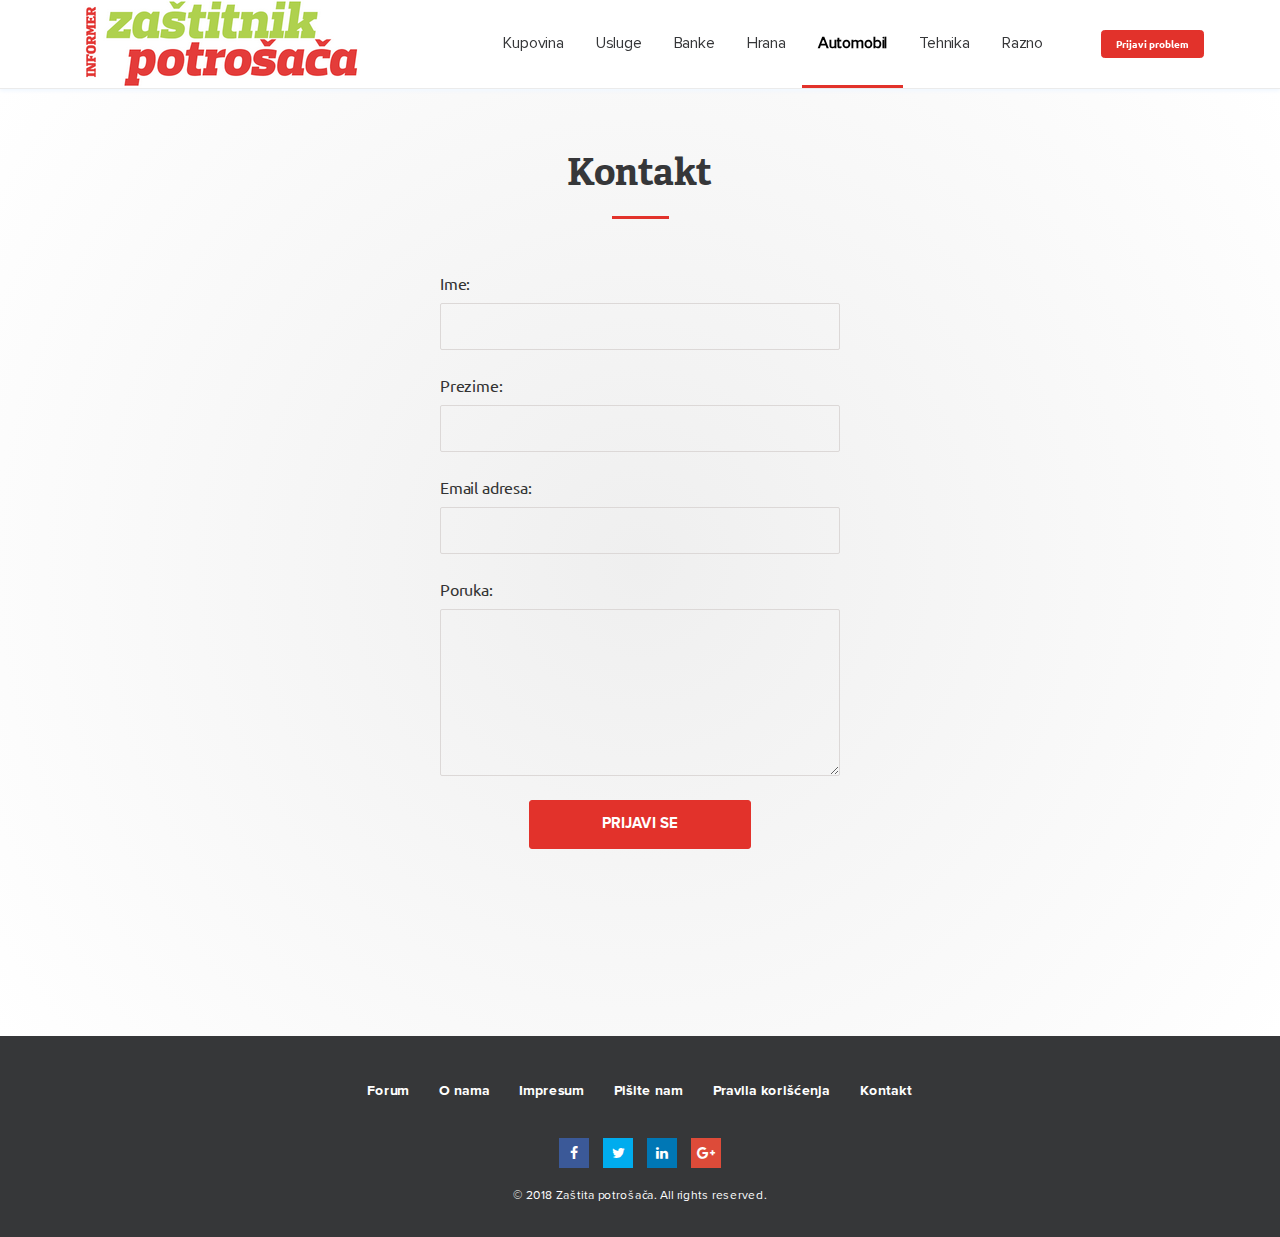
<file: contact_page.html>
<!DOCTYPE html>
<!--
To change this license header, choose License Headers in Project Properties.
To change this template file, choose Tools | Templates
and open the template in the editor.
-->
<html lang="en">
    <head>
        <title>Zaštitnik potrošača - Kontakt</title>
        <meta charset="UTF-8">
        <meta name="viewport" content="width=device-width, initial-scale=1.0">
        <meta name="author" content="Nebojsa Vulicevic">
        <meta name="description" content="Sajt je dodatak lista Informer koji 
              se bavi problemima i potencijalnim prevarama sa kojima se srecu 
              gradjani na trzistu">
        <meta name="keywords" content="zastitnik potrosaca, informer">
        <link rel="icon" href="favicon-32x32.png" type="image/x-icon"/>

        <!--iOS compatibile-->
        <meta name="apple-mobile-web-app-capable" content="yes">
        <meta name="apple-mobile-web-app-title" content="Site Title">
        <link rel="apple-touch-icon" href="apple-icon-60x60.png">        

        <!--Android compatibile-->
        <meta name="mobile-web-app-capable" content="yes">
        <meta name="aplication-name" content="Site Title">
        <link rel="icon" type="icon/png" href="android-icon-48x48.png">

        <!--FONTS-->
        <!--Awesome-->
        <link rel="stylesheet" href="https://cdnjs.cloudflare.com/ajax/libs/font-awesome/4.7.0/css/font-awesome.min.css">

        <!--bootstrap-->
        <link href="css/bootstrap.css" rel="stylesheet" type="text/css"/>

        <!--external css, like plugins ...-->
        <link href="css/hamburger.css" rel="stylesheet" type="text/css"/>

        <!--theme css-->
        <link href="css/theme.css" rel="stylesheet" type="text/css"/>

        <!-- HTML5 shim and Respond.js for IE8 support of HTML5 elements and media queries -->
        <!-- WARNING: Respond.js doesn't work if you view the page via file:// -->
        <!--[if lt IE 9]>
          <script src="https://oss.maxcdn.com/html5shiv/3.7.3/html5shiv.min.js"></script>
          <script src="https://oss.maxcdn.com/respond/1.4.2/respond.min.js"></script>
        <![endif]-->
    </head>
    <body>
        <!--********************************************************************
        HEADER START
        ********************************************************************-->
        <header class="fixed-top">
            <div class="container">
                <nav class="navbar navbar-light navbar-expand-lg py-0 px-0 mr-0">
                    <!--Navigation logo-->
                    <a class="navbar-brand py-0" href="#">
                        <img src="img/logo.png" alt="LOGO"/>
                    </a>
                    <!--Report button-->
                    <button class="nav-report btn btn-danger px-1 px-ss-3 ml-auto ml-lg-4 ml-xl-5 mr-3 mr-lg-0 order-lg-last" type="submit">Prijavi problem</button>
                    <!--Hamburger collapse-->
                    <button class="hamburger hamburger--spring navbar-toggler" type="button" data-toggle="collapse" data-target="#main-menu" aria-controls="main-menu" aria-expanded="false" aria-label="Toggle navigation">
                        <span class="hamburger-box">
                            <span class="hamburger-inner"></span>
                        </span>
                    </button>
                    <!--Main menu-->
                    <div class="collapse navbar-collapse" id="main-menu">
                        <ul class="navbar-nav ml-auto">
                            <li class="nav-item ">
                                <a class="nav-link" href="#">Kupovina <span class="sr-only">(current)</span></a>
                            </li>
                            <li class="nav-item">
                                <a class="nav-link" href="#">Usluge</a>
                            </li>
                            <li class="nav-item">
                                <a class="nav-link" href="#">Banke</a>
                            </li>
                            <li class="nav-item">
                                <a class="nav-link" href="#">Hrana</a>
                            </li>
                            <li class="nav-item">
                                <a class="nav-link active" href="#">Automobil</a>
                            </li>
                            <li class="nav-item">
                                <a class="nav-link" href="#">Tehnika</a>
                            </li>
                            <li class="nav-item">
                                <a class="nav-link" href="#">Razno</a>
                            </li>
                        </ul>
                    </div>
                </nav>
            </div>
        </header>
        <!--********************************************************************
        HEADER END
        ********************************************************************-->
        <!--********************************************************************
        MAIN START
        ********************************************************************-->
        <main>
            <!------------------------CONCTACT SECTION START------------------------>
            <section class="contact-page latest py-5 px-3 px-sm-0">
                <div class="container">
                    <!--Contact item - for width regulation-->
                    <article class="contact-page-item mx-ss-auto">
                        <!--Contact ahead start-->
                        <div class="contact-ahead latest-ahead mb-4">
                            <!--Contact title-->
                            <div class="latest-title-wrap">
                                <h1 class="latest-title text-center mb-0">
                                    Kontakt
                                </h1>
                                <div class="bottom-after mx-auto"></div>
                            </div>
                        </div><!--Contact ahead end-->
                        <!--Contact form start-->
                        <div class="contact-form-wrapper mb-5">
                            <form class="contact-form">
                                <!--First name-->
                                <div class="form-group">
                                    <label for="firstname">Ime:</label>
                                    <input class="contact-first-name form-control" type="text" name="firstname" value="" id="firstname">
                                    <div class="error-msg"></div>
                                </div>
                                <!--Lastname-->
                                <div class="form-group">
                                    <label for="lastname">Prezime:</label>
                                    <input class="contact-last-name form-control" type="text" name="lastname" value="" id="lastname">
                                    <div class="error-msg"></div>
                                </div>
                                <!--Email-->
                                <div class="form-group">
                                    <label for="email">Email adresa:</label>
                                    <input class="contact-email form-control" type="email" name="email" value="" id="email">
                                    <div class="error-msg"></div>
                                </div>
                                <!--Message-->
                                <div class="form-group">
                                    <label for="message">Poruka:</label>
                                    <textarea class="contact-message form-control" name="message" id="message"></textarea>
                                    <div class="error-msg"></div>
                                </div>
                                <!--Button-->
                                <div class="btn-wrapper text-center">
                                    <button type="submit" class="btn btn-danger text-uppercase contact-form-submit">prijavi se</button>
                                </div>
                            </form>
                        </div><!--Contact form end-->
                    </article>
                </div>
            </section><!------------------------LATEST SECTION END------------------------>
        </main>
        <!--********************************************************************
        MAIN END
        ********************************************************************-->
        <!--********************************************************************
        FOOTER START
        ********************************************************************-->
        <footer class="bg-primary text-center">
            <div class="container">
                <div class="footer-navigation mb-4">
                    <ul class="footer-nav-list d-md-flex justify-content-center list-unstyled mb-0">
                        <li class="footer-nav-item">
                            <a href="#"  class="footer-nav-link">
                                Forum
                            </a>
                        </li>
                        <li class="footer-nav-item">
                            <a href="#"  class="footer-nav-link">
                                O nama
                            </a>
                        </li>
                        <li class="footer-nav-item">
                            <a href="#"  class="footer-nav-link">
                                Impresum
                            </a>
                        </li>
                        <li class="footer-nav-item">
                            <a href="#"  class="footer-nav-link">
                                Pišite nam
                            </a>
                        </li>
                        <li class="footer-nav-item">
                            <a href="#"  class="footer-nav-link">
                                Pravila korišćenja
                            </a>
                        </li>
                        <li class="footer-nav-item">
                            <a href="#"  class="footer-nav-link">
                                Kontakt
                            </a>
                        </li>
                    </ul>
                </div>
                <div class="footer-social mb-4">
                    <ul class="footer-social-list d-flex justify-content-center list-unstyled mb-0">
                        <li class="footer-social-item">
                            <a href="#" class="footer-social-link zoom-holder">
                                <span class="fa fa-facebook zoom-to-get"></span>
                            </a>
                        </li>
                        <li class="footer-social-item">
                            <a href="#" class="footer-social-link zoom-holder">
                                <span class="fa fa-twitter zoom-to-get"></span>
                            </a>
                        </li>
                        <li class="footer-social-item">
                            <a href="#" class="footer-social-link zoom-holder">
                                <span class="fa fa-linkedin zoom-to-get"></span>
                            </a>
                        </li>
                        <li class="footer-social-item">
                            <a href="#" class="footer-social-link zoom-holder">
                                <span class="fa fa-google-plus zoom-to-get"></span>
                            </a>
                        </li>
                    </ul>
                </div>
                <div class="footer-copyright">
                    <p class="footer-copyright-text mb-0">
                        © 2018 Zaštita potrošača. All rights reserved.
                    </p>
                </div>
            </div>
        </footer>
        <!--********************************************************************
        FOOTER END
        ********************************************************************-->
        <!--********************************************************************
        SCRIPTS goes here
        ********************************************************************-->
        <!--First jquery, then popper and finaly bootstrap-->
        <script src="js/jquery.min.js" type="text/javascript"></script>
        <script src="js/popper.js" type="text/javascript"></script>
        <script src="js/bootstrap.min.js" type="text/javascript"></script>

        <!--Custom page & Plugins JS-->
        <script src="js/jquery.validate.min.js" type="text/javascript"></script>

        <!--All page js-->
        <script src="js/main.js" type="text/javascript"></script>
        
        <script type="text/javascript">
            
            
            $(function () {
                $(".contact-form").validate({
                    highlight: function (element) {
                        $(element).closest('.form-group').addClass("has-danger");
                        $(element).addClass("form-control-danger");
                    },
                    unhighlight: function (element) {
                        $(element).closest('.form-group').removeClass('has-danger').addClass('has-success');
                        $(element).removeClass('form-control-danger').addClass('form-control-success');
                    },
                    rules: {
                        firstname: {
                            required: true
                        },
                        lastname: {
                            required: true
                        },
                        email:{
                            required:true,
                            email:true
                        },
                        message: {
                            required: true,
                            maxlength: 255
                        }


                    },
                    messages: {
                        firstname: {
                            required: "Polje *Ime je obavezno!"
                        },
                        lastname: {
                            required: "Polje *Prezime je obavezno!"
                        },
                        email: {
                            required: 'Polje *Email je obavezno!',
                            email:'Molimo unesite validni Email!'
                        },
                        message: {
                            required: 'Molimo Vas, unesite vašu poruku',
                            maxlength: 'Vaša poruka ne sme biti duža od 255 karaktera'
                        }

                    },
                    errorElement: 'p',
                    errorPlacement: function (error, element) {
                        error.appendTo($(element).closest('.form-group').find('.error-msg'));
                    }

                });
            });
            
        </script>
            
    </body>
</html>
</file>
<file: css/theme.css>
/*GOOGLE FONTS*/
@import url("https://fonts.googleapis.com/css?family=Ubuntu:400,500,700&subset=latin-ext");
/*GENERATED FONTS*/
@font-face {
  font-family: 'Adelle-Bold';
  src: url("../fonts/Adelle-Bold/Adelle-Bold.eot?#iefix") format("embedded-opentype"), url("../fonts/Adelle-Bold/Adelle-Bold.woff") format("woff"), url("../fonts/Adelle-Bold/Adelle-Bold.ttf") format("truetype"), url("../fonts/Adelle-Bold/Adelle-Bold.svg#Adelle-Bold") format("svg");
  font-weight: normal;
  font-style: normal; }
@font-face {
  font-family: 'ProximaNova-Bold';
  src: url("../fonts/ProximaNova-Bold/ProximaNova-Bold.eot?#iefix") format("embedded-opentype"), url("../fonts/ProximaNova-Bold/ProximaNova-Bold.woff") format("woff"), url("../fonts/ProximaNova-Bold/ProximaNova-Bold.ttf") format("truetype"), url("../fonts/ProximaNova-Bold/ProximaNova-Bold.svg#ProximaNova-Bold") format("svg");
  font-weight: normal;
  font-style: normal; }
@font-face {
  font-family: 'ProximaNova-Regular';
  src: url("../fonts/ProximaNova-Regular/ProximaNova-Regular.eot?#iefix") format("embedded-opentype"), url("../fonts/ProximaNova-Regular/ProximaNova-Regular.woff") format("woff"), url("../fonts/ProximaNova-Regular/ProximaNova-Regular.ttf") format("truetype"), url("../fonts/ProximaNova-Regular/ProximaNova-Regular.svg#ProximaNova-Regular") format("svg");
  font-weight: normal;
  font-style: normal; }
/*****************************
GENERAL VARIABLES
*****************************/
/*****************************
HEADER VARIABLES
*****************************/
/*****************************
MAIN VARIABLES
*****************************/
/**********NEWS SECTION**********/
/**********COMMENTS SECTION**********/
/**********LATEST SECTION**********/
/**********SIGNUP SECTION**********/
/*****************************
FOOTER VARIABLES
*****************************/
/*****************************
SINGLE-PAGE VARIABLES
*****************************/
/*single-news aside is generaly styled through .latest class, for separate styling .single-news-page-aside & bootrstrap classes were used*/
/*****************************
ABOUT-PAGE VARIABLES
*****************************/
/*****************************
CONTACT-PAGE VARIABLES
*****************************/
/*GENERAL STYLE*/
html {
  font-size: 14px; }

body {
  font-family: "Ubuntu", sans-serif;
  color: #363739; }

main {
  background: radial-gradient(circle, #EFEFEF 0%, #FFFFFF 100%); }

img {
  max-width: 100%;
  background-size: cover; }

h1 {
  font-size: 2.64rem;
  font-family: "Adelle-Bold"; }

h4 {
  font-size: 1.43rem;
  font-family: "Adelle-Bold"; }

a {
  text-decoration: none !important; }

.bottom-after {
  height: 3px;
  width: 57px;
  background: #E2322B;
  margin-top: 0.7rem; }

.image-zoom {
  transform: scale(1.2); }

.zoom-to-get {
  transition: 0.3s linear; }

.img-holder {
  position: relative;
  background: #ccc url("assets/logo-small.png") no-repeat center center;
  background-size: 80px auto;
  overflow: hidden;
  display: block; }
  .img-holder:after {
    content: '';
    display: block;
    width: 100%; }
  .img-holder.size-1by1:after {
    padding-top: 100%; }
  .img-holder.size-4by3:after {
    padding-top: 75%; }
  .img-holder.size-16by9:after {
    padding-top: 56.25%; }
  .img-holder.size-project:after {
    padding-top: 58.75%; }
  .img-holder.size-banner:after {
    padding-top: 25.16%; }
  .img-holder img {
    display: block;
    position: absolute;
    top: 0;
    left: 0;
    width: 100%; }

main {
  margin-top: 52.5px; }

/**********************SS BREAKPOINT**********************/
@media (min-width: 450px) {
  main {
    margin-top: 68px; } }
/**********************SM BREAKPOINT**********************/
@media (min-width: 576px) {
  main {
    margin-top: 90px; } }
/**********************lg BREAKPOINT**********************/
@media (min-width: 992px) {
  .bottom-after {
    margin-top: 1rem; } }
/* Buzz Out */
@-webkit-keyframes buzz {
  10% {
    -webkit-transform: translateX(3px) rotate(2deg);
    transform: translateX(3px) rotate(2deg); }
  20% {
    -webkit-transform: translateX(-3px) rotate(-2deg);
    transform: translateX(-3px) rotate(-2deg); }
  30% {
    -webkit-transform: translateX(3px) rotate(2deg);
    transform: translateX(3px) rotate(2deg); }
  40% {
    -webkit-transform: translateX(-3px) rotate(-2deg);
    transform: translateX(-3px) rotate(-2deg); }
  50% {
    -webkit-transform: translateX(2px) rotate(1deg);
    transform: translateX(2px) rotate(1deg); }
  60% {
    -webkit-transform: translateX(-2px) rotate(-1deg);
    transform: translateX(-2px) rotate(-1deg); }
  70% {
    -webkit-transform: translateX(2px) rotate(1deg);
    transform: translateX(2px) rotate(1deg); }
  80% {
    -webkit-transform: translateX(-2px) rotate(-1deg);
    transform: translateX(-2px) rotate(-1deg); }
  90% {
    -webkit-transform: translateX(1px) rotate(0);
    transform: translateX(1px) rotate(0); }
  100% {
    -webkit-transform: translateX(-1px) rotate(0);
    transform: translateX(-1px) rotate(0); } }
@keyframes buzz {
  10% {
    -webkit-transform: translateX(3px) rotate(2deg);
    transform: translateX(3px) rotate(2deg); }
  20% {
    -webkit-transform: translateX(-3px) rotate(-2deg);
    transform: translateX(-3px) rotate(-2deg); }
  30% {
    -webkit-transform: translateX(3px) rotate(2deg);
    transform: translateX(3px) rotate(2deg); }
  40% {
    -webkit-transform: translateX(-3px) rotate(-2deg);
    transform: translateX(-3px) rotate(-2deg); }
  50% {
    -webkit-transform: translateX(2px) rotate(1deg);
    transform: translateX(2px) rotate(1deg); }
  60% {
    -webkit-transform: translateX(-2px) rotate(-1deg);
    transform: translateX(-2px) rotate(-1deg); }
  70% {
    -webkit-transform: translateX(2px) rotate(1deg);
    transform: translateX(2px) rotate(1deg); }
  80% {
    -webkit-transform: translateX(-2px) rotate(-1deg);
    transform: translateX(-2px) rotate(-1deg); }
  90% {
    -webkit-transform: translateX(1px) rotate(0);
    transform: translateX(1px) rotate(0); }
  100% {
    -webkit-transform: translateX(-1px) rotate(0);
    transform: translateX(-1px) rotate(0); } }
.buzz {
  display: block;
  vertical-align: middle;
  -webkit-transform: perspective(1px) translateZ(0);
  transform: perspective(1px) translateZ(0);
  box-shadow: 0 0 1px rgba(0, 0, 0, 0); }

.buzz:hover, .buzz:focus, .buzz:active {
  -webkit-animation-name: buzz;
  animation-name: buzz;
  -webkit-animation-duration: 0.75s;
  animation-duration: 0.75s;
  -webkit-animation-timing-function: linear;
  animation-timing-function: linear;
  -webkit-animation-iteration-count: 1;
  animation-iteration-count: 1; }

.animation {
  visibility: hidden;
  position: relative;
  animation-fill-mode: forwards;
  opacity: 0; }

@keyframes slideLeft {
  0% {
    opacity: 0;
    transform: translateX(50%); }
  100% {
    opacity: 1;
    transform: translateX(0); } }
@-webkit-keyframes slideLeft {
  0% {
    opacity: 0;
    transform: translateX(50%); }
  100% {
    opacity: 1;
    transform: translateX(0); } }
.slideLeft {
  animation-name: slideLeft;
  visibility: visible;
  animation-duration: 1s;
  opacity: 1; }

@keyframes slideRight {
  0% {
    opacity: 0;
    transform: translateX(-50%); }
  100% {
    opacity: 1;
    transform: translateX(0); } }
@-webkit-keyframes slideRight {
  0% {
    opacity: 0;
    transform: translateX(-50%); }
  100% {
    opacity: 1;
    transform: translateX(0); } }
.slideRight {
  animation-name: slideRight;
  visibility: visible;
  animation-duration: 1s;
  opacity: 1; }

@keyframes slideUp {
  0% {
    opacity: 0;
    transform: translateY(50%); }
  100% {
    opacity: 1;
    transform: translateY(0); } }
@-webkit-keyframes slideUp {
  0% {
    opacity: 0;
    transform: translateY(50%); }
  100% {
    opacity: 1;
    transform: translateY(0); } }
.slideUp {
  animation-name: slideUp;
  visibility: visible;
  animation-duration: 1s; }

@keyframes slideDown {
  0% {
    opacity: 0;
    transform: translateY(-50%); }
  100% {
    opacity: 1;
    transform: translateX(0); } }
@-webkit-keyframes slideDown {
  0% {
    opacity: 0;
    transform: translateY(-50%); }
  100% {
    opacity: 1;
    transform: translateX(0); } }
.slideDown {
  animation-name: slideDown;
  visibility: visible;
  animation-duration: 1s;
  opacity: 1; }

.zoom {
  animation-name: zoom;
  visibility: visible;
  animation-duration: 1.2s;
  opacity: 1; }

@keyframes zoom {
  0% {
    transform: scale(0); }
  100% {
    transform: scale(1); } }
@-webkit-keyframes zoom {
  0% {
    transform: scale(0); }
  100% {
    transform: scale(1); } }
/* Wobble Vertical */
@-webkit-keyframes hvr-wobble-vertical {
  16.65% {
    -webkit-transform: translateY(8px);
    transform: translateY(8px); }
  33.3% {
    -webkit-transform: translateY(-6px);
    transform: translateY(-6px); }
  49.95% {
    -webkit-transform: translateY(4px);
    transform: translateY(4px); }
  66.6% {
    -webkit-transform: translateY(-2px);
    transform: translateY(-2px); }
  83.25% {
    -webkit-transform: translateY(1px);
    transform: translateY(1px); }
  100% {
    -webkit-transform: translateY(0);
    transform: translateY(0); } }
@keyframes hvr-wobble-vertical {
  16.65% {
    -webkit-transform: translateY(8px);
    transform: translateY(8px); }
  33.3% {
    -webkit-transform: translateY(-6px);
    transform: translateY(-6px); }
  49.95% {
    -webkit-transform: translateY(4px);
    transform: translateY(4px); }
  66.6% {
    -webkit-transform: translateY(-2px);
    transform: translateY(-2px); }
  83.25% {
    -webkit-transform: translateY(1px);
    transform: translateY(1px); }
  100% {
    -webkit-transform: translateY(0);
    transform: translateY(0); } }
.hvr-wobble-vertical {
  display: inline-block;
  vertical-align: middle;
  -webkit-transform: perspective(1px) translateZ(0);
  transform: perspective(1px) translateZ(0);
  box-shadow: 0 0 1px rgba(0, 0, 0, 0); }

.hvr-wobble-vertical:hover, .hvr-wobble-vertical:focus, .hvr-wobble-vertical:active {
  -webkit-animation-name: hvr-wobble-vertical;
  animation-name: hvr-wobble-vertical;
  -webkit-animation-duration: 1s;
  animation-duration: 1s;
  -webkit-animation-timing-function: ease-in-out;
  animation-timing-function: ease-in-out;
  -webkit-animation-iteration-count: 1;
  animation-iteration-count: 1; }

/* Pulse Grow */
@-webkit-keyframes hvr-pulse-grow {
  to {
    -webkit-transform: scale(1.1);
    transform: scale(1.1); } }
@keyframes hvr-pulse-grow {
  to {
    -webkit-transform: scale(1.1);
    transform: scale(1.1); } }
.hvr-pulse-grow {
  display: inline-block;
  vertical-align: middle;
  -webkit-transform: perspective(1px) translateZ(0);
  transform: perspective(1px) translateZ(0);
  box-shadow: 0 0 1px rgba(0, 0, 0, 0); }

.hvr-pulse-grow:hover, .hvr-pulse-grow:focus, .hvr-pulse-grow:active {
  -webkit-animation-name: hvr-pulse-grow;
  animation-name: hvr-pulse-grow;
  -webkit-animation-duration: 0.3s;
  animation-duration: 0.3s;
  -webkit-animation-timing-function: linear;
  animation-timing-function: linear;
  -webkit-animation-iteration-count: infinite;
  animation-iteration-count: infinite;
  -webkit-animation-direction: alternate;
  animation-direction: alternate; }

.form-control-success,
.form-control-warning,
.form-control-danger {
  padding-right: 2.25rem;
  background-repeat: no-repeat;
  background-position: center right 0.5625rem;
  -webkit-background-size: 1.125rem 1.125rem;
  background-size: 1.125rem 1.125rem; }

.has-success .form-control-feedback,
.has-success .form-control-label,
.has-success .col-form-label,
.has-success .form-check-label,
.has-success .custom-control {
  color: #5cb85c; }

.has-success .form-control {
  border-color: #5cb85c; }

.has-success .input-group-addon {
  color: #5cb85c;
  border-color: #5cb85c;
  background-color: #eaf6ea; }

.has-success .form-control-success {
  background-image: url("data:image/svg+xml;charset=utf8,%3Csvg xmlns='http://www.w3.org/2000/svg' viewBox='0 0 8 8'%3E%3Cpath fill='%235cb85c' d='M2.3 6.73L.6 4.53c-.4-1.04.46-1.4 1.1-.8l1.1 1.4 3.4-3.8c.6-.63 1.6-.27 1.2.7l-4 4.6c-.43.5-.8.4-1.1.1z'/%3E%3C/svg%3E"); }

.has-warning .form-control-feedback,
.has-warning .form-control-label,
.has-warning .col-form-label,
.has-warning .form-check-label,
.has-warning .custom-control {
  color: #f0ad4e; }

.has-warning .form-control {
  border-color: #f0ad4e; }

.has-warning .input-group-addon {
  color: #f0ad4e;
  border-color: #f0ad4e;
  background-color: white; }

.has-warning .form-control-warning {
  background-image: url("data:image/svg+xml;charset=utf8,%3Csvg xmlns='http://www.w3.org/2000/svg' viewBox='0 0 8 8'%3E%3Cpath fill='%23f0ad4e' d='M4.4 5.324h-.8v-2.46h.8zm0 1.42h-.8V5.89h.8zM3.76.63L.04 7.075c-.115.2.016.425.26.426h7.397c.242 0 .372-.226.258-.426C6.726 4.924 5.47 2.79 4.253.63c-.113-.174-.39-.174-.494 0z'/%3E%3C/svg%3E"); }

.has-danger .form-control-feedback,
.has-danger .form-control-label,
.has-danger .col-form-label,
.has-danger .form-check-label,
.has-danger .custom-control {
  color: #d9534f; }

.has-danger .form-control {
  border-color: #d9534f !important; }

.has-danger .input-group-addon {
  color: #d9534f;
  border-color: #d9534f;
  background-color: #fdf7f7; }

.has-danger .form-control-danger {
  background-image: url("data:image/svg+xml;charset=utf8,%3Csvg xmlns='http://www.w3.org/2000/svg' fill='%23d9534f' viewBox='-2 -2 7 7'%3E%3Cpath stroke='%23d9534f' d='M0 0l3 3m0-3L0 3'/%3E%3Ccircle r='.5'/%3E%3Ccircle cx='3' r='.5'/%3E%3Ccircle cy='3' r='.5'/%3E%3Ccircle cx='3' cy='3' r='.5'/%3E%3C/svg%3E"); }

.error-msg > * {
  margin-top: 5px;
  color: #d9534f; }

/**********************HEADER GENERAL STYLE**********************/
header {
  border-bottom: 1px solid #EBEBEB;
  box-shadow: 0 2px 4px 0 #F0F7FF;
  background-color: #fff; }
  header .navbar {
    align-items: stretch;
    transition: 0.5s linear; }
    header .navbar .navbar-brand {
      align-self: center;
      max-width: 40%;
      transition: 0.5s linear; }
    header .navbar .nav-report {
      font-family: "Ubuntu", sans-serif;
      font-weight: bold;
      color: #fff;
      font-size: 0.7rem;
      align-self: center; }
    header .navbar .navbar-toggler {
      border: 1px solid #000; }
    header .navbar .hamburger {
      transform: scale(0.6);
      align-self: center; }
    header .navbar .navbar-collapse {
      align-items: stretch; }
    header .navbar .navbar-nav .nav-item:last-of-type .nav-link {
      border-bottom: none; }
    header .navbar .navbar-nav .nav-link {
      text-align: center;
      color: #363739 !important;
      font-family: "Adelle-Bold";
      font-size: 1.14rem;
      letter-spacing: 0;
      padding: 0.5rem 1.14rem;
      border-bottom: 1px solid #fff; }
      header .navbar .navbar-nav .nav-link:hover, header .navbar .navbar-nav .nav-link.active {
        color: #fff !important;
        background-color: #E2322B;
        border-bottom: 1px solid transparent; }

/**********************SS BREAKPOINT**********************/
@media (min-width: 450px) {
  header .navbar .hamburger {
    transform: scale(0.7); } }
/**********************SM BREAKPOINT**********************/
@media (min-width: 576px) {
  header .navbar .header-scroll-height {
    max-width: 25%; } }
/**********************LG BREAKPOINT**********************/
@media (min-width: 992px) {
  header .navbar .navbar-brand {
    max-width: 30%; }
  header .navbar .header-scroll-height {
    max-width: 15%; }
  header .navbar .navbar-nav .nav-item:last-of-type .nav-link {
    border-bottom: 3px solid transparent; }
    header .navbar .navbar-nav .nav-item:last-of-type .nav-link:hover {
      color: #686a6d !important;
      background-color: transparent;
      border-bottom: 3px solid #E2322B; }
    header .navbar .navbar-nav .nav-item:last-of-type .nav-link.active {
      font-weight: bold;
      background-color: transparent;
      border-bottom: 3px solid #E2322B;
      color: #000 !important; }
  header .navbar .navbar-nav .nav-item {
    display: flex; }
  header .navbar .navbar-nav .nav-link {
    display: flex;
    align-items: center;
    color: #363739 !important;
    font-family: "ProximaNova-Regular";
    font-size: 1.14rem;
    letter-spacing: -0.17px;
    padding: 0.5rem 0.7rem;
    border-bottom: 3px solid transparent;
    border-top: 3px solid transparent; }
    header .navbar .navbar-nav .nav-link:hover {
      color: #686a6d !important;
      background-color: transparent;
      border-bottom: 3px solid #E2322B; }
    header .navbar .navbar-nav .nav-link.active {
      font-weight: bold;
      background-color: transparent;
      border-bottom: 3px solid #E2322B;
      color: #000 !important; } }
/**********************XL BREAKPOINT**********************/
@media (min-width: 1200px) {
  header .navbar .navbar-nav .nav-link {
    padding: 0.5rem 1.14rem; } }
/**********************NEWS SECTION GENERAL STYLE**********************/
.news .news-item-pic {
  border-radius: 3px; }
.news .news-item-title {
  line-height: 1.93rem;
  max-height: 5.79rem;
  letter-spacing: -0.22px;
  overflow: hidden; }
.news .news-item-small {
  border-radius: 8px;
  background-color: #FFFFFF;
  box-shadow: 0 15px 14px -10px rgba(88, 112, 148, 0.31); }
  .news .news-item-small .news-item-pic {
    width: 100%; }
  .news .news-item-small .news-item-title-wrap {
    width: 100%; }
  .news .news-item-small .news-item-description {
    letter-spacing: -0.17px;
    line-height: 1.5rem;
    max-height: 3rem;
    overflow: hidden; }

/**********************SS BREAKPOINT**********************/
@media (min-width: 450px) {
  .news .news-item-small .news-item-pic {
    width: 33%; }
  .news .news-item-small .news-item-title-wrap {
    width: 67%; } }
/**********************Sm BREAKPOINT**********************/
@media (min-width: 576px) {
  .news .news-item-big .news-item-pic {
    margin-bottom: 17px !important; }
  .news .news-item-small .news-item-pic {
    width: 100%; }
  .news .news-item-small .news-item-title-wrap {
    width: 100%; } }
/**********************MD BREAKPOINT**********************/
@media (min-width: 768px) {
  .news .news-item-small .news-item-pic {
    width: 33%; }
  .news .news-item-small .news-item-title-wrap {
    width: 67%; } }
/**********************LG BREAKPOINT**********************/
@media (min-width: 992px) {
  .news {
    padding: 31px 0 15px !important; } }
/**********************COMMENTS SECTION GENERAL STYLE**********************/
.comments .comments-item {
  position: relative;
  border-radius: 3px;
  background-color: #fff;
  box-shadow: 0 15px 14px -10px rgba(88, 112, 148, 0.31); }
  .comments .comments-item:after {
    position: absolute;
    content: '';
    display: block;
    border: 12px solid transparent;
    border-top: 12px solid #fff;
    bottom: -24px;
    right: 24px; }
  .comments .comments-item .comments-title-before {
    position: absolute;
    color: #9DC72D;
    font-size: 1.7rem;
    font-weight: bold;
    top: 20px; }
  .comments .comments-item .comments-title {
    font-family: "ProximaNova-Bold";
    font-size: 1.14rem;
    line-height: 1.36rem;
    position: relative;
    padding-left: 36px; }
  .comments .comments-item .comments-content {
    font-family: "ProximaNova-Regular";
    font-size: 0.93rem;
    line-height: 1.26rem; }

/**********************SS BREAKPOINT**********************/
@media (min-width: 450px) {
  .comments .comments-item {
    width: 75%; } }
/**********************SM BREAKPOINT**********************/
@media (min-width: 576px) {
  .comments .comments-item {
    width: 100%; } }
/**********************LATEST SECTION GENERAL STYLE**********************/
.latest .latest-ahead .latest-title {
  letter-spacing: -0.49px;
  line-height: 2.7rem;
  font-size: 2rem; }
.latest .latest-ahead .latest-all {
  font-family: "ProximaNova-Bold";
  font-size: 1.14rem;
  line-height: 1.43rem;
  letter-spacing: 0.16px; }
  .latest .latest-ahead .latest-all a {
    position: relative;
    padding-right: 25px;
    color: #E2322B !important; }
    .latest .latest-ahead .latest-all a:hover {
      color: #c0211a !important; }
      .latest .latest-ahead .latest-all a:hover .fa {
        color: #c0211a !important; }
    .latest .latest-ahead .latest-all a .fa {
      position: absolute;
      font-size: 2rem;
      right: 0;
      bottom: -3px;
      color: #E2322B !important; }
.latest .latest-item {
  border-radius: 8px;
  background-color: #fff;
  box-shadow: 0 15px 14px -10px rgba(88, 112, 148, 0.31);
  margin-bottom: 20px; }
  .latest .latest-item .latest-item-content {
    padding: 26px 23px;
    border-bottom: 1px solid #EBEBEB; }
    .latest .latest-item .latest-item-content .latest-item-content-pic {
      margin-bottom: 19px;
      border-radius: 3px; }
    .latest .latest-item .latest-item-content .latest-item-content-description {
      font-family: "Ubuntu", sans-serif;
      font-weight: 400;
      color: #464646;
      line-height: 1.64rem;
      letter-spacing: -0.09px;
      height: 8.2rem;
      overflow: hidden; }
  .latest .latest-item .latest-item-info {
    padding: 11px 23px 17px;
    font-size: 0.86rem;
    line-height: 1.29rem;
    letter-spacing: 0.17px; }
    .latest .latest-item .latest-item-info .latest-item-info-date {
      color: #AFAFAF; }
    .latest .latest-item .latest-item-info .latest-item-info-comments a {
      color: #E2322B;
      position: relative;
      padding-left: 20px; }
      .latest .latest-item .latest-item-info .latest-item-info-comments a .fa {
        font-size: 1.2rem;
        position: absolute;
        left: 0; }
.latest .banner .latest-item-content {
  border-bottom: none; }
  .latest .banner .latest-item-content .latest-item-content-pic {
    margin-bottom: 11px;
    position: relative; }
  .latest .banner .latest-item-content .latest-item-content-description {
    height: 4.92rem !important; }
.latest .banner .banner-pic-caption {
  position: absolute;
  bottom: 0;
  left: 0;
  right: 0;
  padding: 39px 12px 11px;
  border-radius: 3px;
  background: linear-gradient(180deg, rgba(97, 97, 99, 0) 0%, #000000 100%); }
  .latest .banner .banner-pic-caption .banner-pic-caption-time,
  .latest .banner .banner-pic-caption .banner-pic-caption-newspaper {
    font-family: "Ubuntu", sans-serif;
    font-weight: 500;
    font-size: 0.86rem;
    line-height: 1.14rem;
    letter-spacing: 0.05px; }
  .latest .banner .banner-pic-caption .banner-pic-caption-time {
    color: #E2322B; }
  .latest .banner .banner-pic-caption .banner-pic-caption-newspaper {
    color: #fff; }
  .latest .banner .banner-pic-caption .banner-pic-caption-comments {
    position: relative; }
    .latest .banner .banner-pic-caption .banner-pic-caption-comments img {
      transform: scale(0.7); }
    .latest .banner .banner-pic-caption .banner-pic-caption-comments .banner-pic-caption-comments-number {
      position: absolute;
      left: 50%;
      top: 27%;
      transform: translateX(-50%);
      font-family: "Ubuntu", sans-serif;
      font-weight: bold;
      color: #fff;
      font-size: 0.5rem;
      line-height: 0.71rem; }

/**********************SM BREAKPOINT**********************/
@media (min-width: 576px) {
  .latest .latest-ahead .latest-title {
    line-height: 3.71rem;
    font-size: 2.64rem; } }
/**********************MD BREAKPOINT**********************/
@media (min-width: 768px) {
  .latest .latest-ahead {
    margin-bottom: 26px !important; }
  .latest .latest-item {
    margin-bottom: 26px; } }
/**********************LG BREAKPOINT**********************/
@media (min-width: 992px) {
  .latest {
    padding-top: 72px !important;
    padding-bottom: 112px !important; } }
/**********************SIGNUP SECTION GENERAL STYLE**********************/
.signup {
  background-color: #EAEAEA;
  box-shadow: 0 15px 14px -10px rgba(88, 112, 148, 0.31); }
  .signup .signup-info-text {
    font-family: "Adelle-Bold";
    font-size: 1.5rem;
    color: #363739;
    line-height: 2.07rem;
    letter-spacing: -0.29px; }
  .signup .signup-button .btn {
    padding: 14px 72px;
    border-radius: 3px;
    font-family: "ProximaNova-Bold";
    color: #fff;
    font-size: 1.07rem;
    line-height: 1.43rem;
    letter-spacing: 0.15px; }
    .signup .signup-button .btn:hover {
      color: #fff; }

/**********************LG BREAKPOINT**********************/
@media (min-width: 992px) {
  .signup {
    padding: 26px 0 !important; } }
/**********************CATEGORY PAGE GENERAL STYLE**********************/
/*NO SPECIAL STYLE NEEDED, 
CHANGES IN COMPARISON TO LATEST-SECTION MADE IN HTML THROUGH BOOTRSTAP CLASSES*/
/**********************SINGLE-NEWS PAGE GENERAL STYLE**********************/
.single-news-page-section .single-news-all-comments {
  font-family: "ProximaNova-Bold";
  font-size: 1.14rem;
  line-height: 1.43rem;
  letter-spacing: 0.16px; }
  .single-news-page-section .single-news-all-comments a {
    position: relative;
    padding-right: 25px;
    color: #E2322B !important; }
    .single-news-page-section .single-news-all-comments a:hover {
      color: #c0211a !important; }
      .single-news-page-section .single-news-all-comments a:hover .fa {
        color: #c0211a !important; }
    .single-news-page-section .single-news-all-comments a .fa {
      position: absolute;
      font-size: 2rem;
      right: 0;
      bottom: -3px;
      color: #E2322B !important; }
.single-news-page-section .single-news-header {
  border-bottom: 1px solid #EBEBEB; }
  .single-news-page-section .single-news-header .single-news-item-info {
    font-size: 0.86rem;
    line-height: 1.29rem;
    letter-spacing: 0.17px; }
    .single-news-page-section .single-news-header .single-news-item-info .single-news-item-info-date {
      color: #AFAFAF; }
    .single-news-page-section .single-news-header .single-news-item-info .single-news-item-info-comments a {
      color: #E2322B;
      position: relative;
      padding-left: 20px; }
      .single-news-page-section .single-news-header .single-news-item-info .single-news-item-info-comments a .fa {
        font-size: 1.2rem;
        position: absolute;
        left: 0; }
  .single-news-page-section .single-news-header .single-news-item-title {
    letter-spacing: -0.22px;
    line-height: 2.7rem;
    font-size: 2rem; }
  .single-news-page-section .single-news-header .single-news-item-description {
    color: #464646;
    font-size: 1.43rem;
    line-height: 1.79rem;
    letter-spacing: -0.09px;
    margin-bottom: 27px; }
.single-news-page-section .single-news-item-content p {
  letter-spacing: -0.17px; }
.single-news-page-section .single-news-form {
  margin-bottom: 25px; }
  .single-news-page-section .single-news-form .single-news-form-ahead .single-news-form-title {
    line-height: 27px;
    letter-spacing: -0.22px; }
  .single-news-page-section .single-news-form .single-news-form-item {
    font-family: "ProximaNova-Regular";
    color: #333333;
    font-size: 1.14rem;
    line-height: 1.14rem;
    letter-spacing: 0.06px; }
    .single-news-page-section .single-news-form .single-news-form-item input,
    .single-news-page-section .single-news-form .single-news-form-item textarea {
      border: none;
      background-color: #fff;
      border-radius: 3px; }
    .single-news-page-section .single-news-form .single-news-form-item textarea {
      height: 19.35rem;
      line-height: 1.29rem; }
    .single-news-page-section .single-news-form .single-news-form-item .single-news-form-check-answer {
      height: 47px;
      width: 104px; }
    .single-news-page-section .single-news-form .single-news-form-item .single-news-form-btn {
      font-family: "Ubuntu", sans-serif;
      font-weight: bold;
      font-size: 1rem;
      line-height: 1.36rem;
      letter-spacing: 0.17px;
      border-radius: 3px;
      padding: 13px 18px; }
.single-news-page-section .single-news-comments .single-news-comments-item {
  margin-bottom: 18px;
  border-radius: 8px;
  background-color: #fff;
  box-shadow: 0 15px 14px -10px rgba(88, 112, 148, 0.31); }
  .single-news-page-section .single-news-comments .single-news-comments-item:last-of-type {
    margin-bottom: 31px; }
  .single-news-page-section .single-news-comments .single-news-comments-item .single-news-comments-user-pic {
    height: 45px;
    width: 45px;
    border-radius: 50%; }
  .single-news-page-section .single-news-comments .single-news-comments-item .single-news-comments-user-name {
    font-family: "Ubuntu", sans-serif;
    font-weight: 700;
    color: #161616;
    font-size: 0.86rem;
    line-height: 1.07rem;
    letter-spacing: 0.26px; }
  .single-news-page-section .single-news-comments .single-news-comments-item .single-news-comments-user-date {
    font-size: 0.71rem;
    color: #AFAFAF;
    letter-spacing: 0.14px;
    line-height: 1.29rem; }
  .single-news-page-section .single-news-comments .single-news-comments-item .single-news-comments-content {
    font-size: 0.86rem;
    line-height: 1.21rem;
    letter-spacing: -0.15px; }
.single-news-page-section .single-news-comments .single-news-all-comments a {
  color: #363739 !important; }
  .single-news-page-section .single-news-comments .single-news-all-comments a:hover {
    color: #686a6d !important; }
    .single-news-page-section .single-news-comments .single-news-all-comments a:hover .fa {
      color: #686a6d !important; }
  .single-news-page-section .single-news-comments .single-news-all-comments a .fa {
    color: #363739 !important; }

.single-news-page-aside {
  padding-top: 0 !important;
  padding-bottom: 0 !important; }

/**********************SS BREAKPOINT**********************/
@media (min-width: 450px) {
  .single-news-page-section .single-news-header .single-news-item-info .single-news-item-info-date,
  .single-news-page-section .single-news-header .single-news-item-info .single-news-item-info-author {
    margin-right: 25px !important; } }
/**********************SM BREAKPOINT**********************/
@media (min-width: 576px) {
  .single-news-page-section .single-news-header .single-news-item-title {
    line-height: 3.71rem;
    font-size: 2.64rem; }
  .single-news-page-section .single-news-item-title-wrapper {
    margin-bottom: 26px !important; }

  .single-news-page-aside .latest-item {
    width: 75%; } }
/**********************MD BREAKPOINT**********************/
@media (min-width: 768px) {
  .single-news-page-section .single-news-form .single-news-form-ahead {
    margin-bottom: 35px !important; }

  .single-news-page-aside .latest-item {
    width: 100%; } }
/**********************LG BREAKPOINT**********************/
@media (min-width: 992px) {
  .single-news-page-wrapper {
    padding: 60px 0 87px !important; }

  .single-news-page-section .single-news-item {
    margin-bottom: 26px !important; } }
/**********************ABOUT PAGE GENERAL STYLE**********************/
.about-page .about-page-pic {
  border-radius: 3px;
  background-color: #fff; }
.about-page .about-page-description {
  color: #464646;
  font-size: 1.43rem;
  letter-spacing: -0.09px;
  line-height: 1.79rem; }
.about-page .about-page-content {
  letter-spacing: -0.17px; }

/**********************MD BREAKPOINT**********************/
@media (min-width: 768px) {
  .about-page .about-page-item {
    width: 67%; } }
/**********************LG BREAKPOINT**********************/
@media (min-width: 992px) {
  .about-page {
    padding-top: 60px;
    padding-bottom: 87px; }
    .about-page .about-page-pic {
      margin-bottom: 31px !important; }
    .about-page .about-page-description {
      margin-bottom: 27px !important; } }
/**********************CONTACT PAGE GENERAL STYLE**********************/
.contact-page .contact-form {
  color: #333333;
  font-size: 1.14rem;
  line-height: 1.71rem;
  letter-spacing: -0.17px; }
  .contact-page .contact-form .form-group {
    margin-bottom: 24px; }
  .contact-page .contact-form input,
  .contact-page .contact-form textarea {
    border: 1px solid #DCD8D7;
    border-radius: 2px;
    background-color: transparent; }
  .contact-page .contact-form input {
    height: 47px; }
  .contact-page .contact-form textarea {
    height: 11.97rem; }
  .contact-page .contact-form .contact-form-submit {
    border-radius: 3px;
    font-family: "ProximaNova-Bold";
    font-size: 1.07rem;
    line-height: 1.43rem;
    letter-spacing: 0.15px;
    padding: 12px 72px 15px; }

/**********************SS BREAKPOINT**********************/
@media (min-width: 450px) {
  .contact-page .contact-page-item {
    max-width: 400px; } }
/**********************MD BREAKPOINT**********************/
@media (min-width: 768px) {
  .contact-page .contact-ahead {
    margin-bottom: 53px !important; } }
/**********************LG BREAKPOINT**********************/
@media (min-width: 992px) {
  .contact-page {
    padding-top: 60px !important;
    padding-bottom: 87px !important; }
    .contact-page .contact-form-wrapper {
      margin-bottom: 100px !important; } }
/**********************FOOTER GENERAL STYLE**********************/
footer {
  padding-bottom: 20px !important;
  padding-top: 25px !important; }
  footer .footer-navigation .footer-nav-list .footer-nav-link {
    display: inline-block;
    font-family: "ProximaNova-Bold";
    color: #fff;
    font-size: 1rem;
    line-height: 1.21rem;
    letter-spacing: -0.15px;
    padding: 5px 15px; }
    footer .footer-navigation .footer-nav-list .footer-nav-link:hover {
      color: #bfbfbf; }
  footer .footer-social .footer-social-link {
    display: inline-block;
    margin: 0 7px; }
    footer .footer-social .footer-social-link .fa {
      color: #fff;
      height: 30px;
      width: 30px;
      line-height: 30px; }
    footer .footer-social .footer-social-link .fa-facebook {
      background: #3b5998; }
    footer .footer-social .footer-social-link .fa-twitter {
      background: #00acee; }
    footer .footer-social .footer-social-link .fa-linkedin {
      background: #0077B5; }
    footer .footer-social .footer-social-link .fa-google-plus {
      background: #DD4B39; }
  footer .footer-copyright .footer-copyright-text {
    color: #fff;
    font-family: "ProximaNova-Regular";
    font-size: 0.86rem;
    letter-spacing: -0.13px;
    line-height: 1rem; }

/**********************LG BREAKPOINT**********************/
@media (min-width: 992px) {
  footer {
    padding-bottom: 34px !important;
    padding-top: 42px !important; }
    footer .footer-navigation {
      margin-bottom: 33px !important; } }

/*# sourceMappingURL=theme.css.map */
</file>
<file: css/hamburger.css>
/*!
 * Hamburgers
 * @description Tasty CSS-animated hamburgers
 * @author Jonathan Suh @jonsuh
 * @site https://jonsuh.com/hamburgers
 * @link https://github.com/jonsuh/hamburgers
 */
.hamburger {
  padding: 10px 10px;
  display: inline-block;
  cursor: pointer;
  transition-property: opacity, filter;
  transition-duration: 0.15s;
  transition-timing-function: linear;
  font: inherit;
  color: inherit;
  text-transform: none;
  background-color: transparent;
  border: 0;
  margin: 0;
  overflow: visible; }
  .hamburger:hover {
    opacity: 0.7; }
  .hamburger.is-active:hover {
    opacity: 0.7; }
  .hamburger.is-active .hamburger-inner,
  .hamburger.is-active .hamburger-inner::before,
  .hamburger.is-active .hamburger-inner::after {
    background-color: #000; }

.hamburger-box {
  width: 40px;
  height: 24px;
  display: inline-block;
  position: relative; 
  top: 3px;  }

.hamburger-inner {
  display: block;
  top: 50%;
  margin-top: -2px; }
  .hamburger-inner, .hamburger-inner::before, .hamburger-inner::after {
    width: 40px;
    height: 4px;
    background-color: #000;
    border-radius: 4px;
    position: absolute;
    transition-property: transform;
    transition-duration: 0.15s;
    transition-timing-function: ease; }
  .hamburger-inner::before, .hamburger-inner::after {
    content: "";
    display: block; }
  .hamburger-inner::before {
    top: -10px; }
  .hamburger-inner::after {
    bottom: -10px; }



/*
   * Spring
   */
.hamburger--spring .hamburger-inner {
  top: 2px;
  transition: background-color 0s 0.13s linear; }
  .hamburger--spring .hamburger-inner::before {
    top: 10px;
    transition: top 0.1s 0.2s cubic-bezier(0.33333, 0.66667, 0.66667, 1), transform 0.13s cubic-bezier(0.55, 0.055, 0.675, 0.19); }
  .hamburger--spring .hamburger-inner::after {
    top: 20px;
    transition: top 0.2s 0.2s cubic-bezier(0.33333, 0.66667, 0.66667, 1), transform 0.13s cubic-bezier(0.55, 0.055, 0.675, 0.19); }

.hamburger--spring.is-active .hamburger-inner {
  transition-delay: 0.22s;
  background-color: transparent !important; }
  .hamburger--spring.is-active .hamburger-inner::before {
    top: 0;
    transition: top 0.1s 0.15s cubic-bezier(0.33333, 0, 0.66667, 0.33333), transform 0.13s 0.22s cubic-bezier(0.215, 0.61, 0.355, 1);
    transform: translate3d(0, 10px, 0) rotate(45deg); }
  .hamburger--spring.is-active .hamburger-inner::after {
    top: 0;
    transition: top 0.2s cubic-bezier(0.33333, 0, 0.66667, 0.33333), transform 0.13s 0.22s cubic-bezier(0.215, 0.61, 0.355, 1);
    transform: translate3d(0, 10px, 0) rotate(-45deg); }

/*
   * Spring Reverse
   */
.hamburger--spring-r .hamburger-inner {
  top: auto;
  bottom: 0;
  transition-duration: 0.13s;
  transition-delay: 0s;
  transition-timing-function: cubic-bezier(0.55, 0.055, 0.675, 0.19); }
  .hamburger--spring-r .hamburger-inner::after {
    top: -20px;
    transition: top 0.2s 0.2s cubic-bezier(0.33333, 0.66667, 0.66667, 1), opacity 0s linear; }
  .hamburger--spring-r .hamburger-inner::before {
    transition: top 0.1s 0.2s cubic-bezier(0.33333, 0.66667, 0.66667, 1), transform 0.13s cubic-bezier(0.55, 0.055, 0.675, 0.19); }

.hamburger--spring-r.is-active .hamburger-inner {
  transform: translate3d(0, -10px, 0) rotate(-45deg);
  transition-delay: 0.22s;
  transition-timing-function: cubic-bezier(0.215, 0.61, 0.355, 1); }
  .hamburger--spring-r.is-active .hamburger-inner::after {
    top: 0;
    opacity: 0;
    transition: top 0.2s cubic-bezier(0.33333, 0, 0.66667, 0.33333), opacity 0s 0.22s linear; }
  .hamburger--spring-r.is-active .hamburger-inner::before {
    top: 0;
    transform: rotate(90deg);
    transition: top 0.1s 0.15s cubic-bezier(0.33333, 0, 0.66667, 0.33333), transform 0.13s 0.22s cubic-bezier(0.215, 0.61, 0.355, 1); }
</file>
